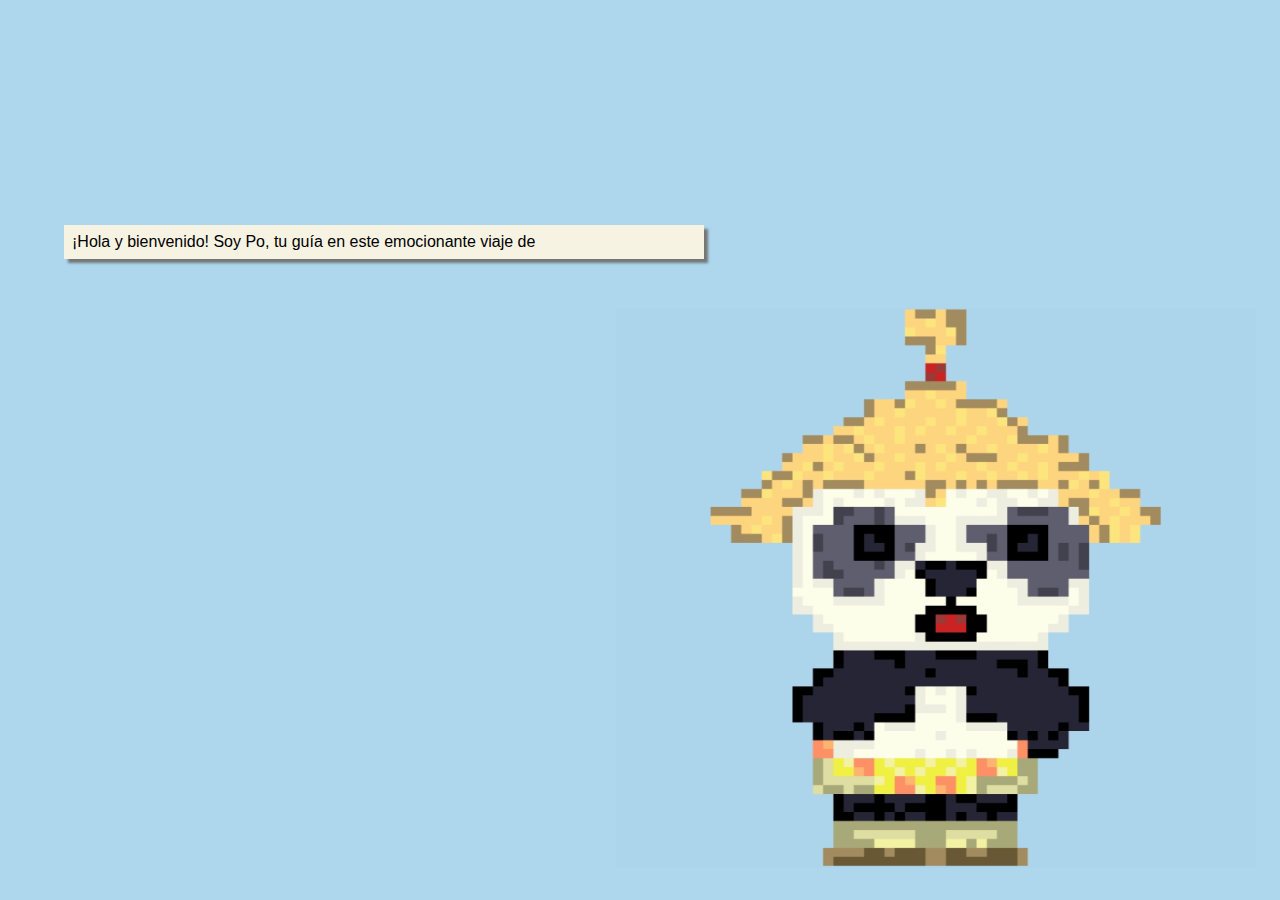
<file: index.html>
<!DOCTYPE html>
<html lang="es">
<head>
    <meta charset="UTF-8">
    <title>Crecimiento Personal</title>
    <link rel="stylesheet" href="style.css">
</head>
<body> 
   <!-- presentaciones -->
    <div class="presentation">
      <div class="po-png">
        <img src="img/WhatsAppVideo2024-09-17at4.42.03PM-ezgif.com-video-to-apng-converter.png" alt="panda">
      </div>
      <div class="po-img">
        <img src="img/Panda Proyectos .png" alt="ffsaa">
      </div>
      <div class="po-words">
       
      </div>

      <div class="boton-next">

     </div>  

    </div>
    

    <!-- <div class="acordeon">
        <div class="acordeon-item">
            <button class="acordeon-button">Sección 1</button>
            <div class="acordeon-content">
                <p>Contenido de la sección 1.</p>
            </div>
        </div>
    </div> -->
     
   <script src="script.js" defer></script>
</body>
</html>
</file>
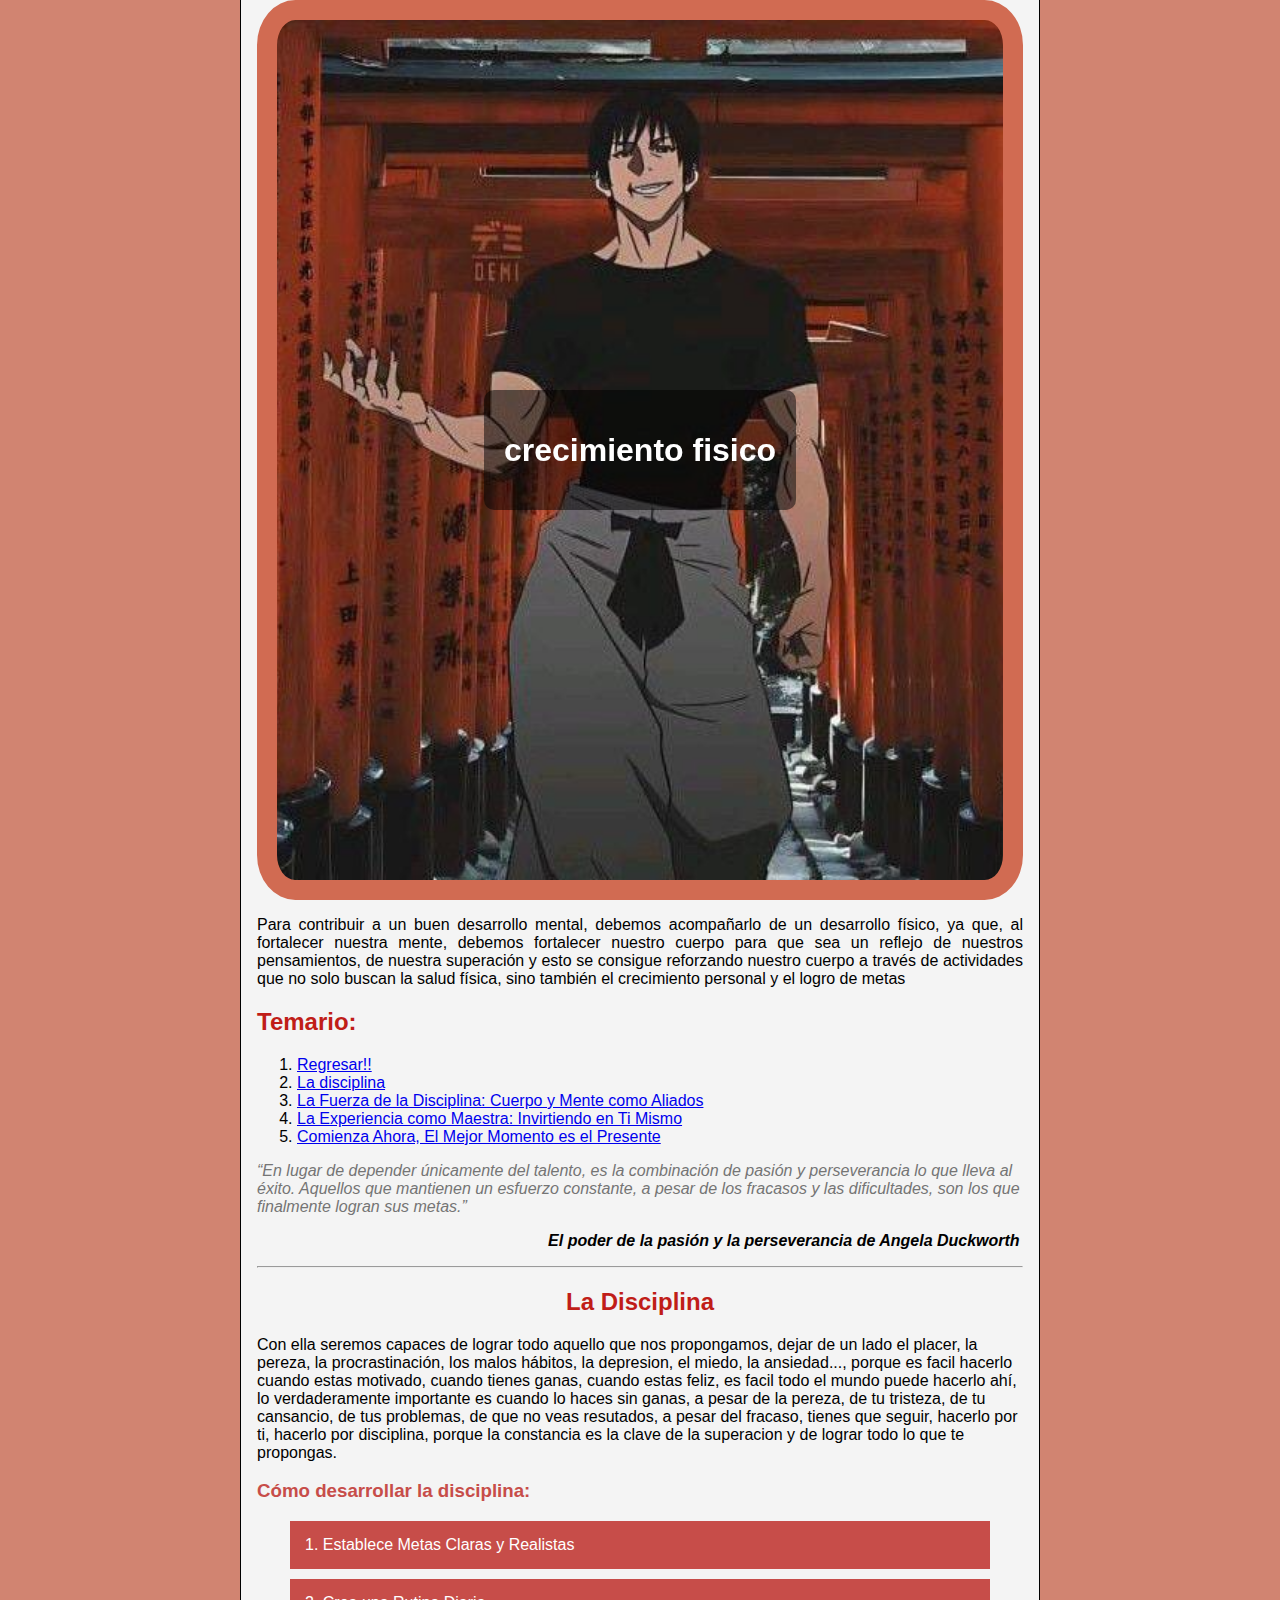
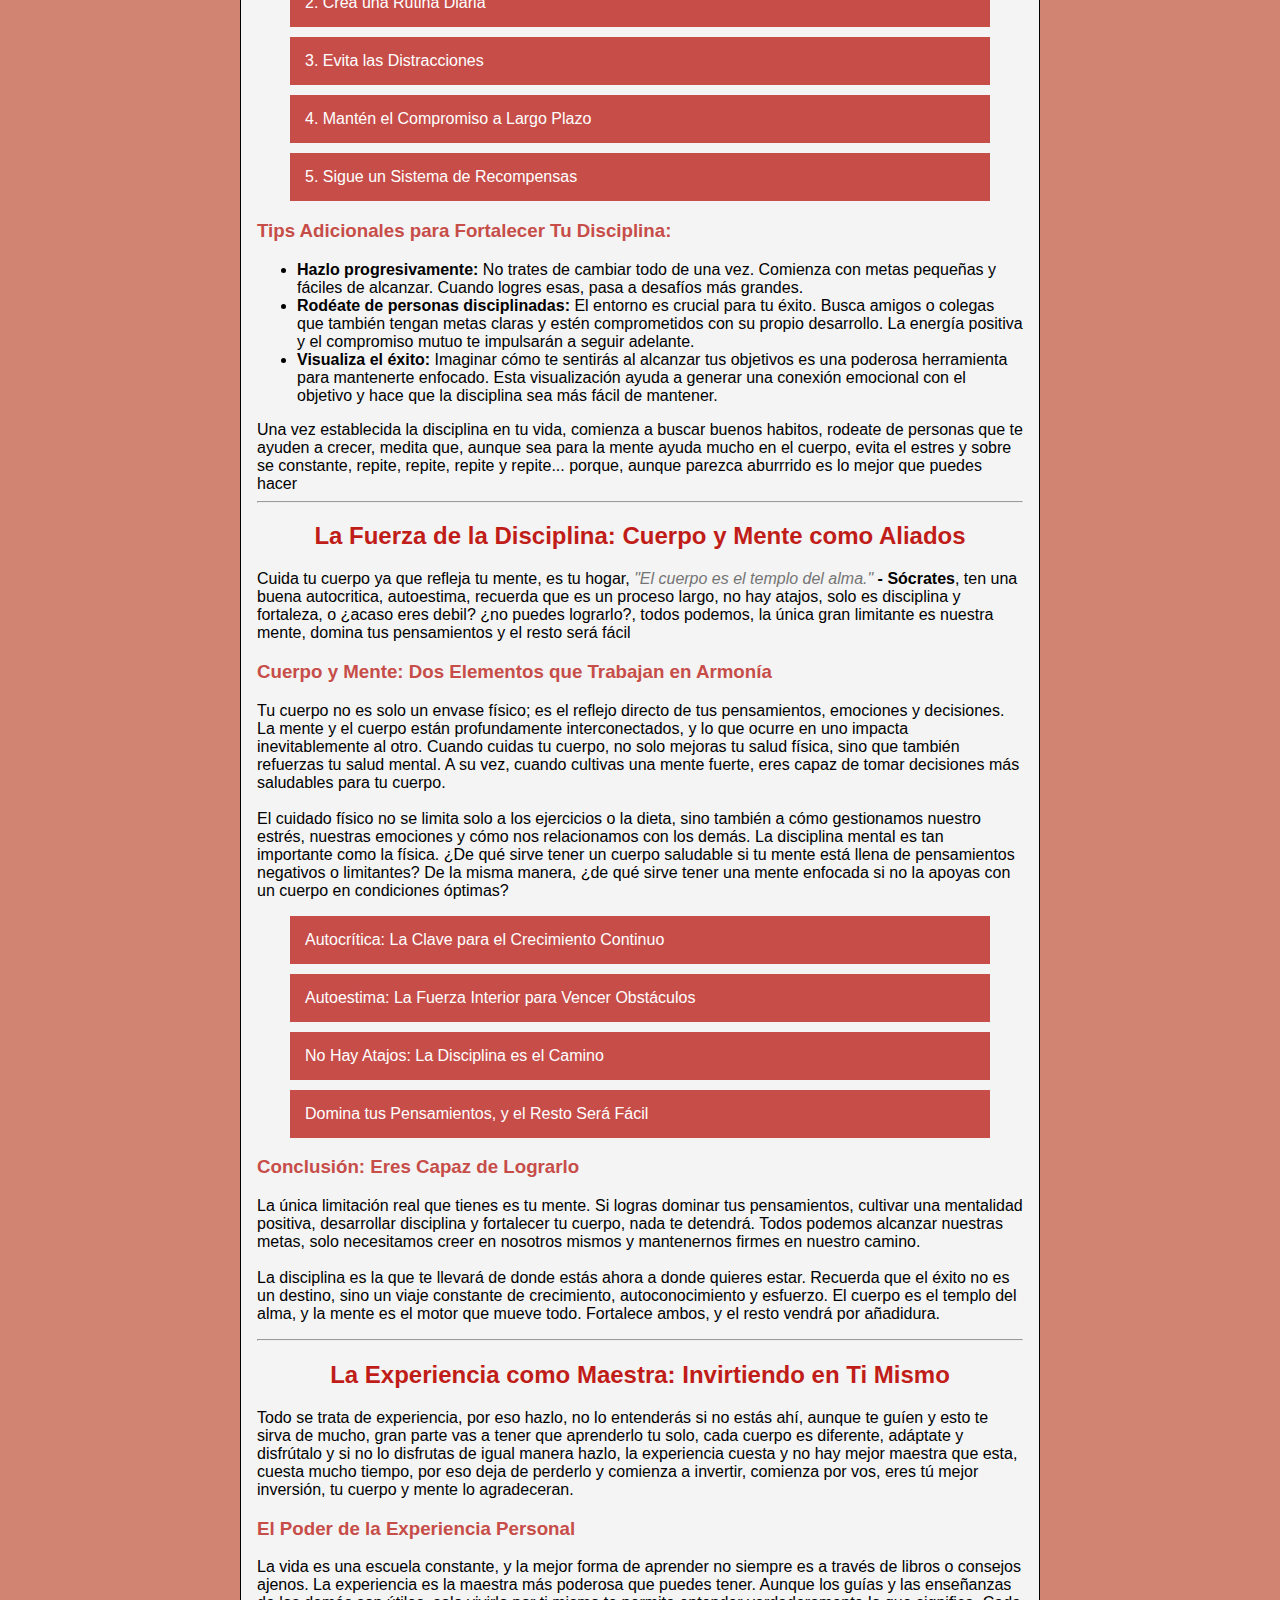
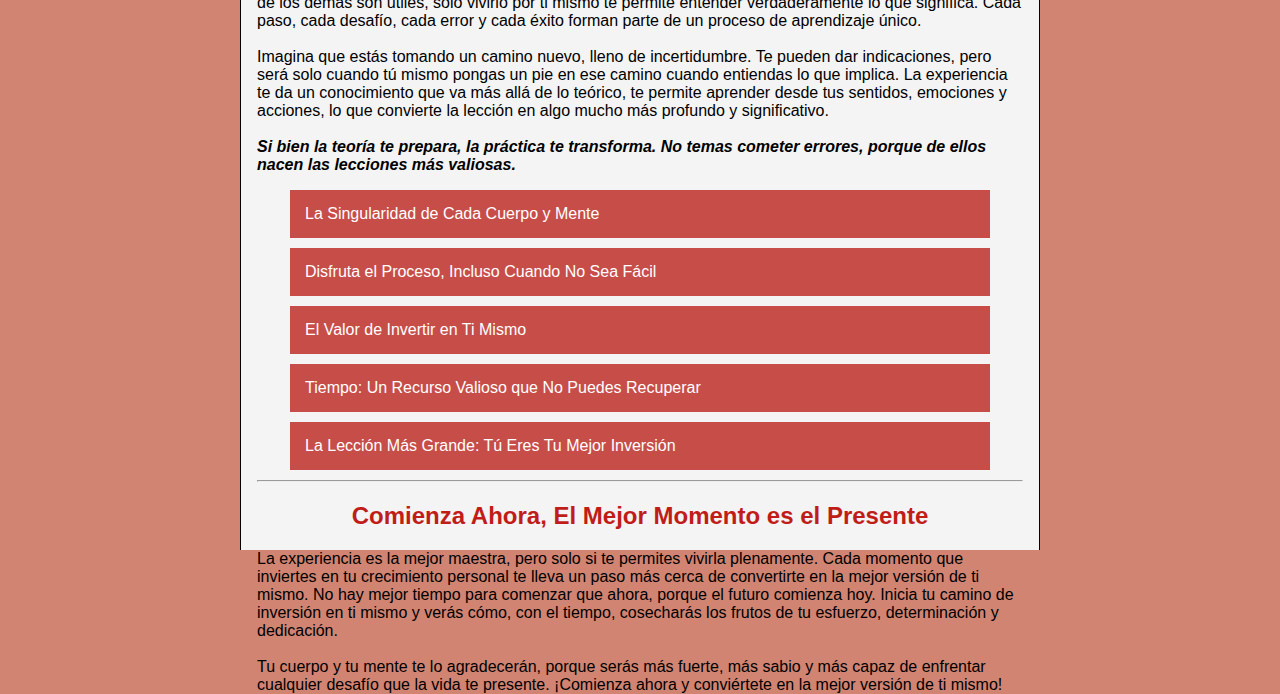
<file: html/fisic.html>
<!DOCTYPE html>
<html lang="es">
<head>
    <meta charset="UTF-8">
    <meta name="viewport" content="width=device-width, initial-scale=1.0">
    <link rel="stylesheet" href="../css/styleFisic.css">
    <title>Crecimiento Fisico</title>
</head>
<body>
    
    <div class="main-fisic">

        <div class="img-hero">
            <div class="hero-content">
                <h1>crecimiento fisico</h1>
            </div>    
        </div>

        <p style="text-align: justify;">
            Para contribuir a un buen desarrollo mental, debemos acompañarlo de un desarrollo físico, ya que, al fortalecer nuestra mente, debemos fortalecer nuestro cuerpo para que sea un reflejo de nuestros pensamientos, de nuestra superación y esto se consigue reforzando nuestro cuerpo a través de actividades que no solo buscan la salud física, sino también el crecimiento personal y el logro de metas</p> 
        
        <h2 style="color: #c01d18;">Temario:</h2>
        <section>
            <ol>
                <li><a href="home.html">Regresar!!</a></li>
                <li><a href="#tema-1">La disciplina</a></li>
                <li><a href="#tema-2">La Fuerza de la Disciplina: Cuerpo y Mente como Aliados</a></li>
                <li><a href="#tema-3">La Experiencia como Maestra: Invirtiendo en Ti Mismo</a></li>
                <li><a href="#tema-4">Comienza Ahora, El Mejor Momento es el Presente</a></li>

            </ol>
        </section>

        <p style="color: rgb(117, 117, 117);"><i>
            “En lugar de depender únicamente del talento, es la combinación de pasión y perseverancia lo que lleva al éxito. Aquellos que mantienen un esfuerzo constante, a pesar de los fracasos y las dificultades, son los que finalmente logran sus metas.”
        </i> <br>
            <p style="color: black; padding-left: 38%;"><i><b>
                El poder de la pasión y la perseverancia de Angela Duckworth
            </b></i></p>
        </p>
        <hr>
        
        
        <h2 id="tema-1" style="color: #c01d18;"><center>La Disciplina</center></h2>
        <p>
            Con ella seremos capaces de lograr todo aquello que nos propongamos, dejar de un lado el placer, la pereza, la procrastinación, los malos hábitos, la depresion, el miedo, la ansiedad..., porque es facil hacerlo cuando estas motivado, cuando tienes ganas, cuando estas feliz, es facil todo el mundo puede hacerlo ahí, lo verdaderamente importante es cuando lo haces sin ganas, a pesar de la pereza, de tu tristeza, de tu cansancio, de tus problemas, de que no veas resutados, a pesar del fracaso, tienes que seguir, hacerlo por ti, hacerlo por disciplina, porque la constancia es la clave de la superacion y de lograr todo lo que te propongas.
        </p>
        
        <h3 style="color: #c74d49;" >Cómo desarrollar la disciplina:</h3>
        <div class="acordeon">
            <div class="acordeon-item">
                <button class="acordeon-button">1. Establece Metas Claras y Realistas</button>
                <div class="acordeon-content">
                    <p>
                        Para desarrollar disciplina, el primer paso es tener un objetivo claro. Sin un propósito definido, es muy fácil perderse por el camino. Si no sabes adónde vas, será difícil avanzar. Pero no solo se trata de tener una meta, sino de definirla correctamente.

                        Define lo que quieres lograr (¡pero que sea alcanzable!). Usa el método SMART:

                        <ul>
                            <li>S (Específicas)</li>
                            <li>M (Medibles)</li>
                            <li>A (Alcanzables)</li>
                            <li>R (Relevantes)</li>
                            <li>T (Tiempo determinado)</li>
                        </ul>
                        
                        Por ejemplo, en lugar de decir "quiero estar más saludable", establece una meta como "voy a caminar 30 minutos al día durante los próximos 30 días". Esta meta no solo es clara, sino también alcanzable y medible.
                        <br><br>
                        Utiliza el método SMART (específico, medible, alcanzable, relevante y con tiempo determinado) para definir metas claras. Por ejemplo, en lugar de decir "quiero estar más saludable", establece una meta como "voy a caminar 30 minutos al día durante los próximos 30 días". Esta meta no solo es clara, sino también alcanzable y medible.
                        <br><br>
                        <b>Consejo práctico:</b>
                        <br><br>
                        Divide tus metas a largo plazo en objetivos más pequeños y alcanzables. Si tu meta es estudiar una carrera universitaria, una meta a corto plazo podría ser leer un capítulo de un libro cada semana. Esto te ayudará a sentirte progresando constantemente.

                        <hr style="border: 2px solid #333; margin-top: 20px; margin-bottom: 20px;">
                    </p>
                </div>
            </div>
        </div>

        <div class="acordeon">
            <div class="acordeon-item">
                <button class="acordeon-button">2. Crea una Rutina Diaria</button>
                <div class="acordeon-content">
                    <p>
                        La rutina diaria es la estructura que sostiene la disciplina. Una rutina establecida no solo hace que tus actividades sean más eficientes, sino que también te ayuda a mantener la consistencia. Los hábitos que crees hoy se convertirán en los pilares de tu éxito futuro.
                        <br><br>
                        Por ejemplo, si estás aprendiendo un nuevo idioma, puedes establecer una rutina que consista en estudiar 20 minutos por la mañana y 20 minutos por la noche. A medida que esta actividad se convierte en parte de tu rutina diaria, tu cerebro comienza a asociarla con un "comportamiento esperado", y se vuelve más fácil continuar.
                        <br><br>
                        Consejo adicional: Usa herramientas de planificación, como una agenda o una aplicación de productividad (como Google Calendar o Todoist), para organizar tus actividades. Ver tu progreso te dará un impulso extra para seguir adelante.

                    </p>
                    <hr style="border: 2px solid #333; margin-top: 20px; margin-bottom: 20px;">
                </div>
            </div>
        </div>

        <div class="acordeon">
            <div class="acordeon-item">
                <button class="acordeon-button">3. Evita las Distracciones</button>
                <div class="acordeon-content">
                    <p>
                        Las distracciones son uno de los mayores obstáculos para mantener la disciplina. Es fácil caer en la tentación de revisar redes sociales, responder a mensajes o hacer tareas no urgentes cuando deberías estar enfocado. ¡Y todos lo hemos hecho! Pero la diferencia entre las personas disciplinadas y las que no lo son es que estas últimas aprenden a gestionar sus distracciones.
                        <br><br>
                        <b>Aquí van algunos consejos:</b><br>
                            <ul>
                                <li>Usa el modo no molestar en tu teléfono mientras trabajas o estudias.</li>
                                <br>
                                <li>Bloquea las redes sociales en tu navegador durante los períodos de concentración. Aplicaciones como Freedom o Cold Turkey son perfectas para bloquear distracciones.</li>
                                <br>
                                <li>Organiza tu espacio de trabajo para que esté libre de elementos que te puedan distraer, como tu teléfono o televisión.</li>
                            </ul>
                            <br>
                        <b>Extra: </b>Si te resulta difícil enfocarte durante largos períodos, aplica la técnica Pomodoro. Trabaja durante 25 minutos y luego toma un descanso de 5 minutos. Después de cuatro sesiones, toma un descanso más largo.
                    </p>
                    <hr style="border: 2px solid #333; margin-top: 20px; margin-bottom: 20px;">
                </div>
            </div>
        </div>

        <div class="acordeon">
            <div class="acordeon-item">
                <button class="acordeon-button">4. Mantén el Compromiso a Largo Plazo</button>
                <div class="acordeon-content">
                    <p>
                        La disciplina no es algo que se obtiene de la noche a la mañana. Es un proceso continuo que requiere paciencia y perseverancia. Los primeros días o semanas pueden parecer fáciles, pero a medida que pasa el tiempo, la motivación inicial tiende a disminuir. Es en estos momentos cuando la disciplina se pone a prueba.
                        <br><br>
                        Es importante mantener el compromiso a largo plazo. Si tu objetivo es perder peso, por ejemplo, debes ser consciente de que los resultados no serán inmediatos. Mantén la constancia en tus hábitos, incluso cuando los resultados no sean evidentes al principio.
                        <br><br>
                        <b>Consejo adicional: </b><br><br>
                        Lleva un registro de tu progreso. Ya sea en una hoja de cálculo, en una aplicación o en un diario personal, ver cómo avanzas te dará la motivación para continuar.
                    </p>
                    <hr style="border: 2px solid #333; margin-top: 20px; margin-bottom: 20px;">
                </div>
            </div>
        </div>

        <div class="acordeon">
            <div class="acordeon-item">
                <button class="acordeon-button">5. Sigue un Sistema de Recompensas</button>
                <div class="acordeon-content">
                    <p>
                        La recompensa es una excelente manera de mantener la motivación alta. Después de alcanzar un hito o completar una tarea importante, date una recompensa que te motive a seguir trabajando. Esto puede ser tan simple como tomarte un descanso o darte un gusto.
                        <br><br>
                        Por ejemplo, si logras terminar una tarea importante, puedes recompensarte viendo tu serie favorita durante 30 minutos o disfrutando de una actividad que te guste. Las recompensas ayudan a mantener tu cerebro en "modo positivo", ya que asocia el esfuerzo con un beneficio.
                        <br><br>
                        <b>Consejo: </b><br><br>
                        Las recompensas deben ser proporcionales al esfuerzo. No te recompenses con algo que pueda desviarte de tu objetivo final, como un día entero de descanso si solo completaste una pequeña tarea.

                    </p>
                    <hr style="border: 2px solid #333; margin-top: 20px; margin-bottom: 20px;">
                </div>
            </div>
        </div>
        
        <h3 style="color: #c74d49;" >Tips Adicionales para Fortalecer Tu Disciplina:</h3>
        <ul>
            <li><b>Hazlo progresivamente:</b> No trates de cambiar todo de una vez. Comienza con metas pequeñas y fáciles de alcanzar. Cuando logres esas, pasa a desafíos más grandes.</li>
            <li><b>Rodéate de personas disciplinadas:</b> El entorno es crucial para tu éxito. Busca amigos o colegas que también tengan metas claras y estén comprometidos con su propio desarrollo. La energía positiva y el compromiso mutuo te impulsarán a seguir adelante.</li>
            <li><b>Visualiza el éxito:</b> Imaginar cómo te sentirás al alcanzar tus objetivos es una poderosa herramienta para mantenerte enfocado. Esta visualización ayuda a generar una conexión emocional con el objetivo y hace que la disciplina sea más fácil de mantener.</li>
        </ul>
        Una vez establecida la disciplina en tu vida, comienza a buscar buenos habitos, rodeate de personas que te ayuden a crecer, medita que, aunque sea para la mente ayuda mucho en el cuerpo, evita el estres y sobre se constante, repite, repite, repite y repite... porque, aunque parezca aburrrido es lo mejor que puedes hacer
        <hr>

        <h2 id="tema-2" style="color: #c01d18;"><center>La Fuerza de la Disciplina: Cuerpo y Mente como Aliados</center></h2>
        <p>
            Cuida tu cuerpo ya que refleja tu mente, es tu hogar, <i style="color: rgb(117, 117, 117);">"El cuerpo es el templo del alma."</i><b> - Sócrates</b>, ten una buena autocritica, autoestima, recuerda que es un proceso largo, no hay atajos, solo es disciplina y fortaleza, o ¿acaso eres debil? ¿no puedes lograrlo?, todos podemos, la única gran limitante es nuestra mente, domina tus pensamientos y el resto será fácil 
        </p>

        <h3 style="color: #c74d49;" >Cuerpo y Mente: Dos Elementos que Trabajan en Armonía</h3>
        
        <p>
            Tu cuerpo no es solo un envase físico; es el reflejo directo de tus pensamientos, emociones y decisiones. La mente y el cuerpo están profundamente interconectados, y lo que ocurre en uno impacta inevitablemente al otro. Cuando cuidas tu cuerpo, no solo mejoras tu salud física, sino que también refuerzas tu salud mental. A su vez, cuando cultivas una mente fuerte, eres capaz de tomar decisiones más saludables para tu cuerpo.
            <br><br>
            El cuidado físico no se limita solo a los ejercicios o la dieta, sino también a cómo gestionamos nuestro estrés, nuestras emociones y cómo nos relacionamos con los demás. La disciplina mental es tan importante como la física. ¿De qué sirve tener un cuerpo saludable si tu mente está llena de pensamientos negativos o limitantes? De la misma manera, ¿de qué sirve tener una mente enfocada si no la apoyas con un cuerpo en condiciones óptimas?     
        </p>

        <div class="acordeon">
            <div class="acordeon-item">
                <button class="acordeon-button">Autocrítica: La Clave para el Crecimiento Continuo</button>
                <div class="acordeon-content">
                    <p>
                        La autocrítica constructiva es fundamental para tu progreso personal. A menudo, nos enfrentamos a nuestras debilidades y fracasos con miedo o frustración, pero esa es la oportunidad perfecta para crecer. No se trata de ser duro contigo mismo, sino de reconocer las áreas en las que puedes mejorar y tomar medidas para cambiar. La disciplina comienza con la capacidad de reflexionar sobre nuestras acciones y aprender de ellas.
                        <br><br>
                        El proceso de autorreflexión puede ser incómodo al principio, pero es esencial para avanzar. La autocrítica positiva te empuja a mejorar, mientras que la autocrítica destructiva solo te debilita. Haz de la autocrítica una herramienta de crecimiento, no una fuente de culpa. La clave está en ver las imperfecciones como oportunidades para construir una versión más fuerte y resistente de ti mismo.
                    </p>
                    <hr style="border: 2px solid #333; margin-top: 20px; margin-bottom: 20px;">
                </div>
            </div>
        </div>

        <div class="acordeon">
            <div class="acordeon-item">
                <button class="acordeon-button">Autoestima: La Fuerza Interior para Vencer Obstáculos</button>
                <div class="acordeon-content">
                    <p>
                        La autoestima es el pilar sobre el que construimos todo lo demás. Sin una autoestima sólida, nuestras decisiones pueden estar influenciadas por la duda, el miedo y la inseguridad. Cultivar una autoestima positiva no significa ser arrogante, sino tener un sentido profundo de tu propio valor y saber que eres capaz de lograr lo que te propones.
                        <br><br>
                        Es importante que te respetes a ti mismo, establezcas límites saludables y te rodees de personas que te apoyen. Cuando tienes una alta autoestima, tu mente se convierte en un aliado en lugar de un enemigo. En lugar de pensar "no soy capaz", comienzas a decir "puedo hacerlo, estoy en el camino hacia mi mejor versión".
                        <br><br>
                        <b>Recuerda:</b> La autoestima no se construye de un día para otro, sino a través de pequeños logros y una mentalidad de aceptación y crecimiento. Cada paso que tomas hacia tus metas, por pequeño que sea, es un paso hacia la mejora de tu autoestima.
                    </p>
                    <hr style="border: 2px solid #333; margin-top: 20px; margin-bottom: 20px;">
                </div>
            </div>
        </div>

        <div class="acordeon">
            <div class="acordeon-item">
                <button class="acordeon-button">No Hay Atajos: La Disciplina es el Camino</button>
                <div class="acordeon-content">
                     <p>
                        La vida está llena de tentaciones y atajos que prometen resultados rápidos y fáciles. Pero la realidad es que el verdadero cambio solo se logra a través de la disciplina constante y la perseverancia. No existe una fórmula mágica o un camino rápido hacia el éxito. Solo con dedicación y trabajo duro lograrás alcanzar tus objetivos.
                        <br><br>
                        La disciplina es lo que te permitirá mantenerte en el camino, incluso cuando las cosas se ponen difíciles. Es lo que te empujará a levantarte después de un fracaso y seguir adelante. ¿Acaso eres débil? La respuesta es clara: no. La fortaleza no se mide por la ausencia de dificultades, sino por la capacidad de seguir luchando a pesar de ellas. Todos enfrentamos retos, pero la diferencia radica en cómo respondemos a ellos. La disciplina es la respuesta.
                     </p>
                    <hr style="border: 2px solid #333; margin-top: 20px; margin-bottom: 20px;">
                </div>
            </div>
        </div>

        <div class="acordeon">
            <div class="acordeon-item">
                <button class="acordeon-button">Domina tus Pensamientos, y el Resto Será Fácil</button>
                <div class="acordeon-content">
                    <p>
                        Nuestra mente es nuestra mayor fortaleza y, al mismo tiempo, nuestra mayor limitación. La mayoría de las veces, somos nosotros mismos quienes nos ponemos obstáculos a través de pensamientos negativos y limitantes. Dominar tus pensamientos es la clave para transformar tu vida. Si eres capaz de controlar tu mente, las demás dificultades se vuelven manejables.
                        <br><br>
                        Los pensamientos negativos suelen surgir cuando nos enfrentamos a desafíos, pero si aprendes a transformarlos en pensamientos positivos y enfocados en soluciones, todo se vuelve más fácil. En lugar de pensar "No puedo", cambia el chip y di "Voy a intentarlo, daré lo mejor de mí". Con la práctica, esta mentalidad positiva se convierte en un hábito que te permite actuar con determinación.
                        <br><br>
                        <b>Consejo práctico:</b> Cuando enfrentes dudas o pensamientos limitantes, haz una pausa y pregúntate: "¿Este pensamiento me ayuda a avanzar o me frena?" Si la respuesta es lo segundo, cámbialo inmediatamente por uno que te impulse a seguir adelante.
                    </p>
                    <hr style="border: 2px solid #333; margin-top: 20px; margin-bottom: 20px;">
                </div>
            </div>
        </div>

        <h3 style="color: #c74d49;" >Conclusión: Eres Capaz de Lograrlo</h3>
        <p>
            La única limitación real que tienes es tu mente. Si logras dominar tus pensamientos, cultivar una mentalidad positiva, desarrollar disciplina y fortalecer tu cuerpo, nada te detendrá. Todos podemos alcanzar nuestras metas, solo necesitamos creer en nosotros mismos y mantenernos firmes en nuestro camino.
            <br><br>
            La disciplina es la que te llevará de donde estás ahora a donde quieres estar. Recuerda que el éxito no es un destino, sino un viaje constante de crecimiento, autoconocimiento y esfuerzo. El cuerpo es el templo del alma, y la mente es el motor que mueve todo. Fortalece ambos, y el resto vendrá por añadidura.
        </p>
        <hr>

        <h2 id="tema-3" style="color: #c01d18;"><center>La Experiencia como Maestra: Invirtiendo en Ti Mismo</center></h2>
        <p>
            Todo se trata de experiencia, por eso hazlo, no lo entenderás si no estás ahí, aunque te guíen y esto te sirva de mucho, gran parte vas a tener que aprenderlo tu solo, cada cuerpo es diferente, adáptate y disfrútalo y si no lo disfrutas de igual manera hazlo, la experiencia cuesta y no hay mejor maestra que esta, cuesta mucho tiempo, por eso deja de perderlo y comienza a invertir, comienza por vos, eres tú mejor inversión, tu cuerpo y mente lo agradeceran.
        </p>
        <h3 style="color: #c74d49;" >El Poder de la Experiencia Personal</h3>
        <p>
            La vida es una escuela constante, y la mejor forma de aprender no siempre es a través de libros o consejos ajenos. La experiencia es la maestra más poderosa que puedes tener. Aunque los guías y las enseñanzas de los demás son útiles, solo vivirlo por ti mismo te permite entender verdaderamente lo que significa. Cada paso, cada desafío, cada error y cada éxito forman parte de un proceso de aprendizaje único.
            <br><br>
            Imagina que estás tomando un camino nuevo, lleno de incertidumbre. Te pueden dar indicaciones, pero será solo cuando tú mismo pongas un pie en ese camino cuando entiendas lo que implica. La experiencia te da un conocimiento que va más allá de lo teórico, te permite aprender desde tus sentidos, emociones y acciones, lo que convierte la lección en algo mucho más profundo y significativo.
            <br><br>
            <b><i>Si bien la teoría te prepara, la práctica te transforma. No temas cometer errores, porque de ellos nacen las lecciones más valiosas.</i></b>
        </p>

        <div class="acordeon">
            <div class="acordeon-item">
                <button class="acordeon-button">La Singularidad de Cada Cuerpo y Mente</button>
                <div class="acordeon-content">
                    <p>
                        Es importante recordar que cada persona es diferente. Lo que funciona para uno puede no ser lo más adecuado para otro. Tu cuerpo y tu mente tienen su propio ritmo, su propia capacidad y sus propios límites. Es por eso que, aunque recibas el mejor consejo, la verdadera comprensión solo llegará cuando adaptes las enseñanzas a tu realidad. Cada paso que tomes debe estar alineado con tu bienestar físico y emocional, y eso solo lo sabrás probando, ajustando y, sobre todo, sintiendo.
                        <br><br>
                        Al final, la adaptabilidad es una de las habilidades más importantes que puedes desarrollar. Si bien el mundo ofrece miles de fórmulas para el éxito, la manera de alcanzarlo varía para cada persona. Aprende a escuchar tu cuerpo y mente. Si algo no funciona, ajusta. Si una estrategia te deja agotado o frustrado, haz los cambios necesarios. No hay una sola manera de ser exitoso; hay tantas como individuos hay en el mundo. Y la única forma de descubrir cuál es la tuya es probando y aprendiendo de la experiencia.
                    </p>
                    <hr style="border: 2px solid #333; margin-top: 20px; margin-bottom: 20px;">
                </div>
            </div>
        </div>

        <div class="acordeon">
            <div class="acordeon-item">
                <button class="acordeon-button">Disfruta el Proceso, Incluso Cuando No Sea Fácil</button>
                <div class="acordeon-content">
                    <p>
                        La experiencia, aunque difícil, siempre es transformadora. No todo en la vida será fácil, y eso es parte de lo que hace que la experiencia sea valiosa. Si bien es importante disfrutar del proceso, no siempre será posible hacerlo en cada momento. Habrá días difíciles, momentos de duda y desafíos que parecen insuperables. Pero incluso cuando no disfrutas de algo, hazlo de todas maneras. La verdadera disciplina no está solo en los momentos en que todo fluye, sino en aquellos momentos difíciles cuando decides seguir adelante, a pesar de todo.
                        <br><br>
                        <b>Recuerda:</b> El proceso puede ser largo y arduo, pero la recompensa de la experiencia vivida, las lecciones aprendidas y el crecimiento personal es lo que vale la pena. La resiliencia y la perseverancia en medio de las dificultades forjan a las personas más fuertes.
                    </p>
                    <hr style="border: 2px solid #333; margin-top: 20px; margin-bottom: 20px;">
                </div>
            </div>
        </div>

        <div class="acordeon">
            <div class="acordeon-item">
                <button class="acordeon-button">El Valor de Invertir en Ti Mismo</button>
                <div class="acordeon-content">
                    <p>
                        Invertir en uno mismo es, sin lugar a dudas, la mejor decisión que puedes tomar en la vida. A menudo, nos centramos en invertir tiempo, dinero y energía en otras personas o en bienes materiales, pero el mayor activo que tenemos es nosotros mismos. Tu cuerpo y tu mente son el único vehículo que tienes para moverte a través de la vida, y cuidarlos y desarrollarlos es la inversión más valiosa.
                        <br><br>
                        Invertir en ti mismo no se trata solo de mejorar tu apariencia o tus habilidades. Va más allá. Es un compromiso con tu bienestar emocional, con tu crecimiento mental y con tu salud física. Cada minuto que dedicas a mejorar tu cuerpo, mente y espíritu es un minuto que estás invirtiendo en un futuro mejor.
                        <br><br>
                        La inversión en ti mismo también incluye el tiempo que dedicas a la reflexión personal, al aprendizaje constante y a la mejora continua. Esto implica leer, practicar, reflexionar sobre tus experiencias y adquirir nuevas habilidades que te permitan crecer y avanzar en la vida. La educación no termina con un título académico, es un proceso continuo que requiere tu atención y dedicación.
                    </p>
                    <hr style="border: 2px solid #333; margin-top: 20px; margin-bottom: 20px;">
                </div>
            </div>
        </div>

        <div class="acordeon">
            <div class="acordeon-item">
                <button class="acordeon-button">Tiempo: Un Recurso Valioso que No Puedes Recuperar</button>
                <div class="acordeon-content">
                    <p>
                        El tiempo es el recurso más valioso que tenemos, y el tiempo que pierdes no puede ser recuperado. Si alguna vez te has sentido tentado a procrastinar o a posponer algo importante, recuerda que el tiempo sigue avanzando, ya sea que estés haciendo algo o no. Cada minuto invertido en ti mismo te acerca más a ser la mejor versión de ti mismo. Comienza hoy, no mañana, porque cada día cuenta en el camino hacia tu crecimiento personal.
                        <br><br>
                        El proceso de aprendizaje y de desarrollo puede parecer largo y a veces agotador, pero es una inversión que, con el tiempo, dará grandes frutos. Al final, verás que todo el esfuerzo valió la pena, y que cada desafío y cada sacrificio se tradujo en una vida más rica, más plena y más significativa.
                    </p>
                    <hr style="border: 2px solid #333; margin-top: 20px; margin-bottom: 20px;">
                </div>
            </div>
        </div>

        <div class="acordeon">
            <div class="acordeon-item">
                <button class="acordeon-button">La Lección Más Grande: Tú Eres Tu Mejor Inversión</button>
                <div class="acordeon-content">
                    <p>
                        El mayor valor que puedes obtener en esta vida no proviene de bienes materiales ni de logros externos. El verdadero valor está dentro de ti. Eres el arquitecto de tu destino, y la única manera de lograr lo que deseas es empezar por ti mismo. La disciplina, la dedicación y el esfuerzo que pongas en ti mismo se reflejarán en todo lo que hagas.
                        <br><br>
                        Haz de ti mismo tu prioridad. Invertir en tu cuerpo y mente es lo que te permitirá alcanzar tus metas, superar obstáculos y vivir una vida más plena. No hay mayor satisfacción que saber que has dado lo mejor de ti en cada paso del camino. Y lo mejor es que, cuanto más inviertes en ti mismo, más feliz y realizado te sentirás. La recompensa no solo es el éxito exterior, sino la paz y la satisfacción interior de saber que trabajaste para lograrlo
                    </p>
                    <hr style="border: 2px solid #333; margin-top: 20px; margin-bottom: 20px;">
                </div>
            </div>
        </div>
        <hr>
        <h2 id="tema-4" style="color: #c01d18;"><center>Comienza Ahora, El Mejor Momento es el Presente</center></h2>
        <p>
            La experiencia es la mejor maestra, pero solo si te permites vivirla plenamente. Cada momento que inviertes en tu crecimiento personal te lleva un paso más cerca de convertirte en la mejor versión de ti mismo. No hay mejor tiempo para comenzar que ahora, porque el futuro comienza hoy. Inicia tu camino de inversión en ti mismo y verás cómo, con el tiempo, cosecharás los frutos de tu esfuerzo, determinación y dedicación.
            <br><br>
            Tu cuerpo y tu mente te lo agradecerán, porque serás más fuerte, más sabio y más capaz de enfrentar cualquier desafío que la vida te presente. ¡Comienza ahora y conviértete en la mejor versión de ti mismo!
        </p>


    </div>

    <script src="../js/acordeon.js" defer></script>
</body>
</html>
</file>
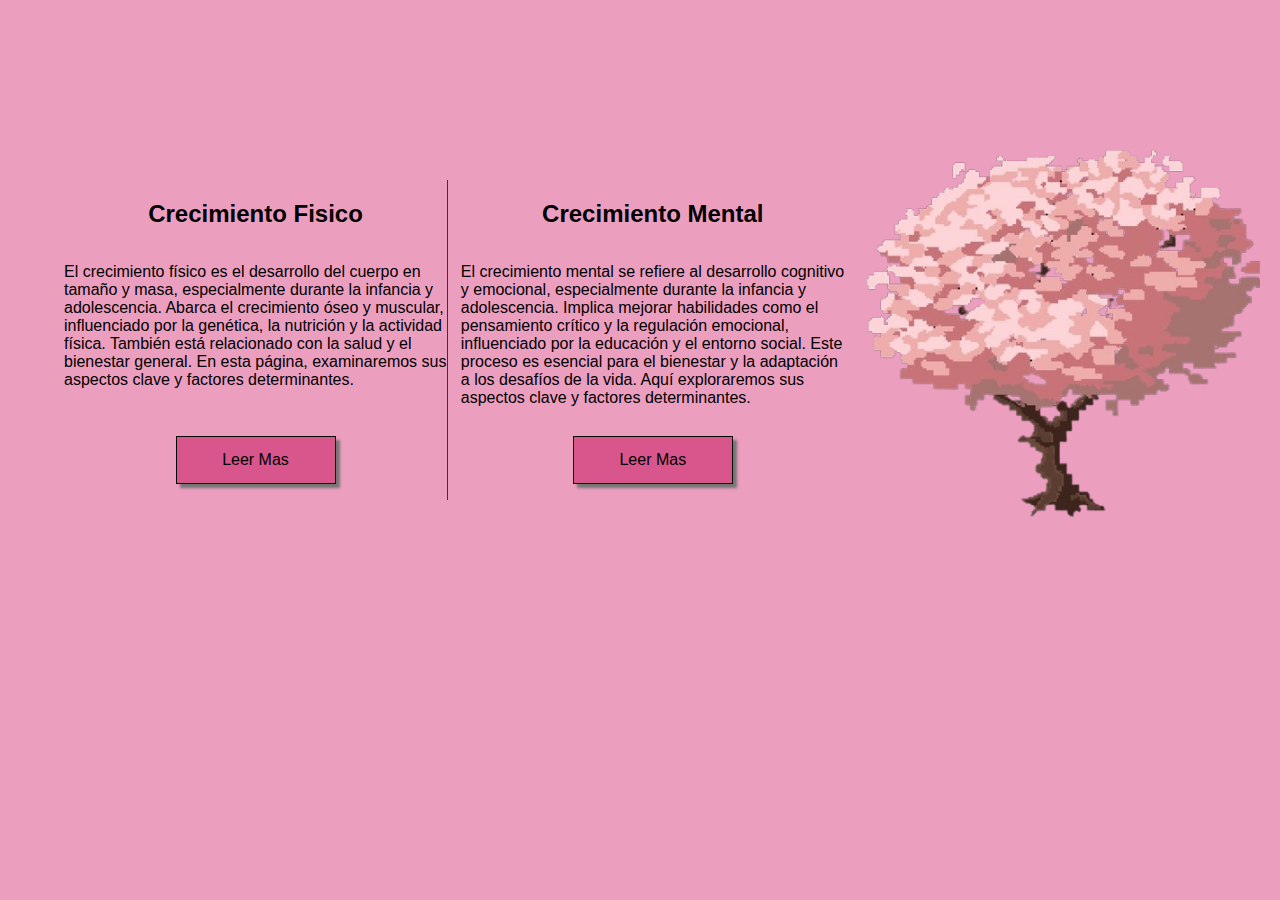
<file: html/home.html>
<!DOCTYPE html>
<html lang="es">
<head>
    <meta charset="UTF-8">
    <meta name="viewport" content="width=device-width, initial-scale=1.0">
    <link rel="stylesheet" href="../style.css">
    <title>home</title>
</head>
<body>
    <div class="home">
    
        <div class="cont-fisic">
          <h2>Crecimiento Fisico</h2>
          <p class="p-fisic">
            El crecimiento físico es el desarrollo del cuerpo en tamaño y masa, especialmente durante la infancia y adolescencia. Abarca el crecimiento óseo y muscular, influenciado por la genética, la nutrición y la actividad física. También está relacionado con la salud y el bienestar general. En esta página, examinaremos sus aspectos clave y factores determinantes.      
          </p>
          <button class="btn-fisic">Leer Mas</button>
        </div>
    
    
        <div class="cont-mind">
          <h2>Crecimiento Mental</h2>
          <p class="p-mind">
            El crecimiento mental se refiere al desarrollo cognitivo y emocional, especialmente durante la infancia y adolescencia. Implica mejorar habilidades como el pensamiento crítico y la regulación emocional, influenciado por la educación y el entorno social. Este proceso es esencial para el bienestar y la adaptación a los desafíos de la vida. Aquí exploraremos sus aspectos clave y factores determinantes.
          </p>
          <button class="btn-mind">Leer Mas</button>
        </div>
     
        <div class="content-arbol">
          <div class="arbol">

          </div>
        </div>

      </div>

      

      <script src="xd.js" defer></script>
</body>
</html>
</file>
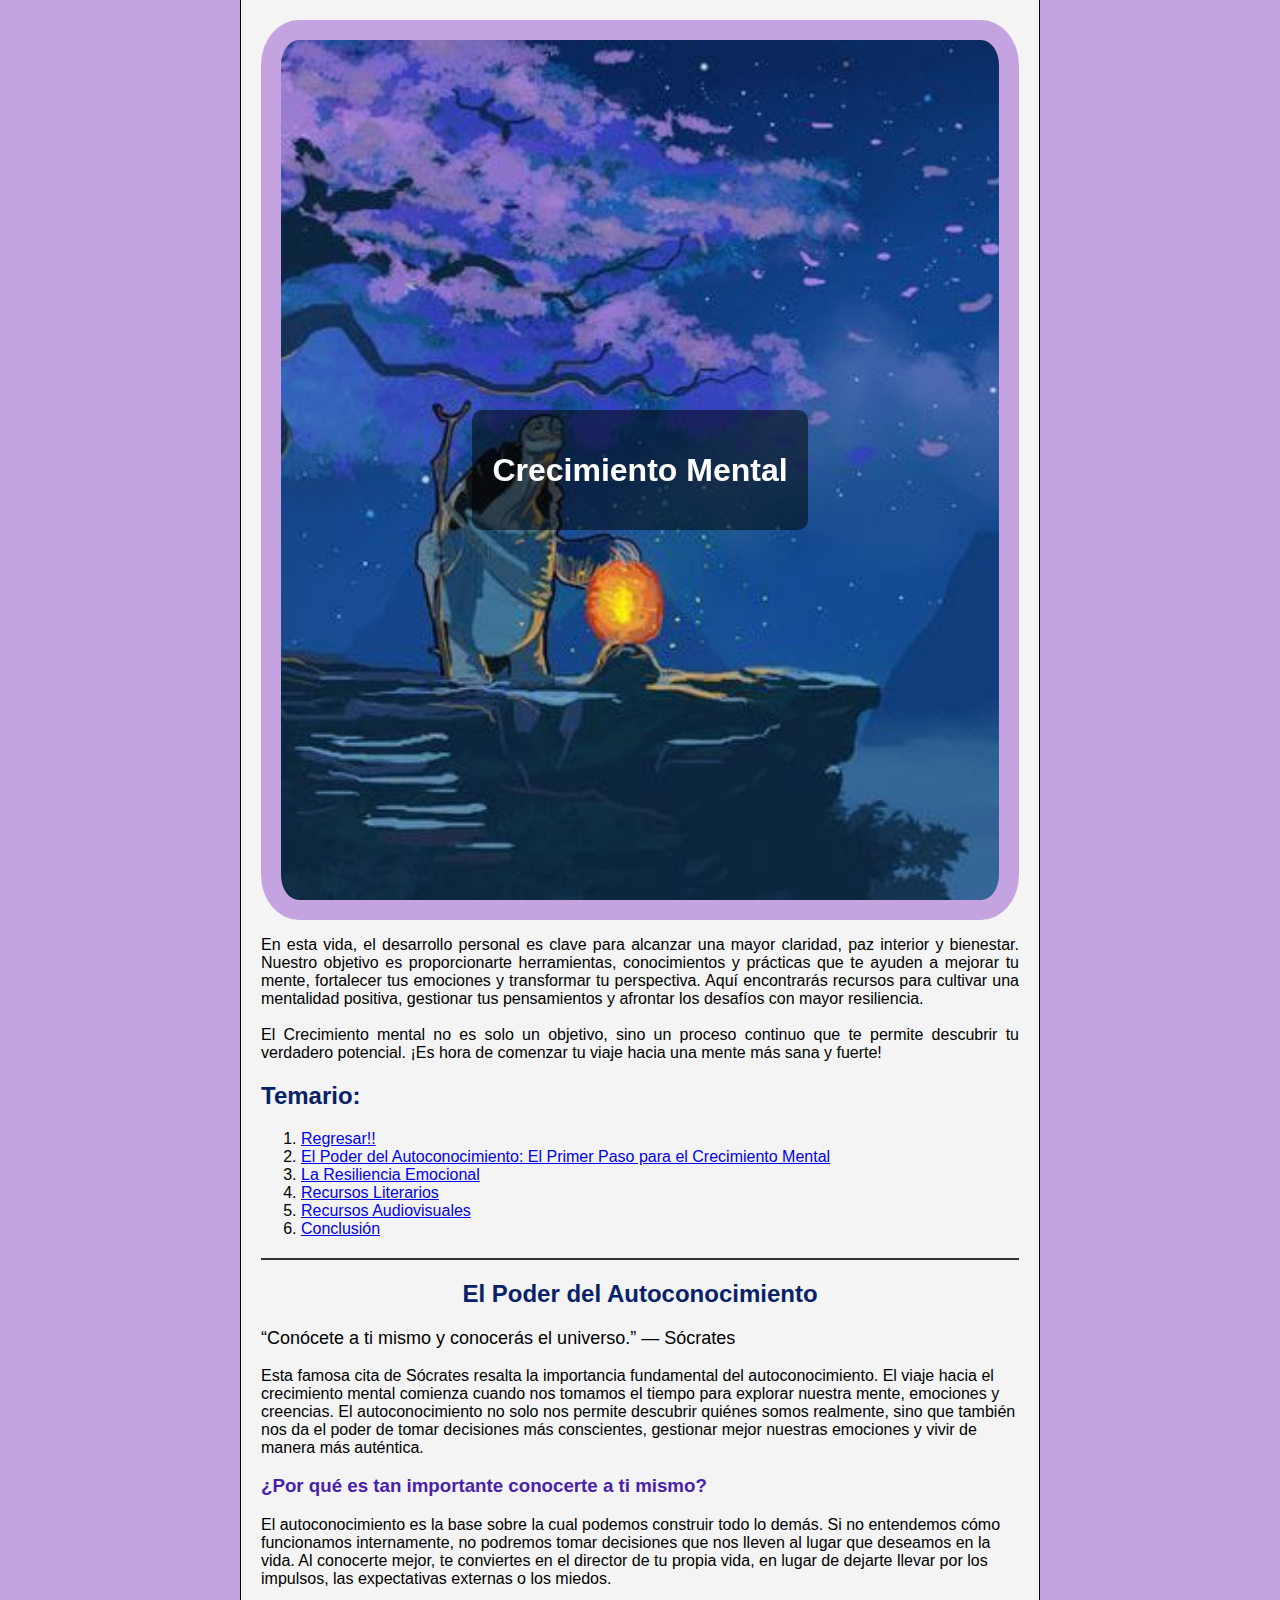
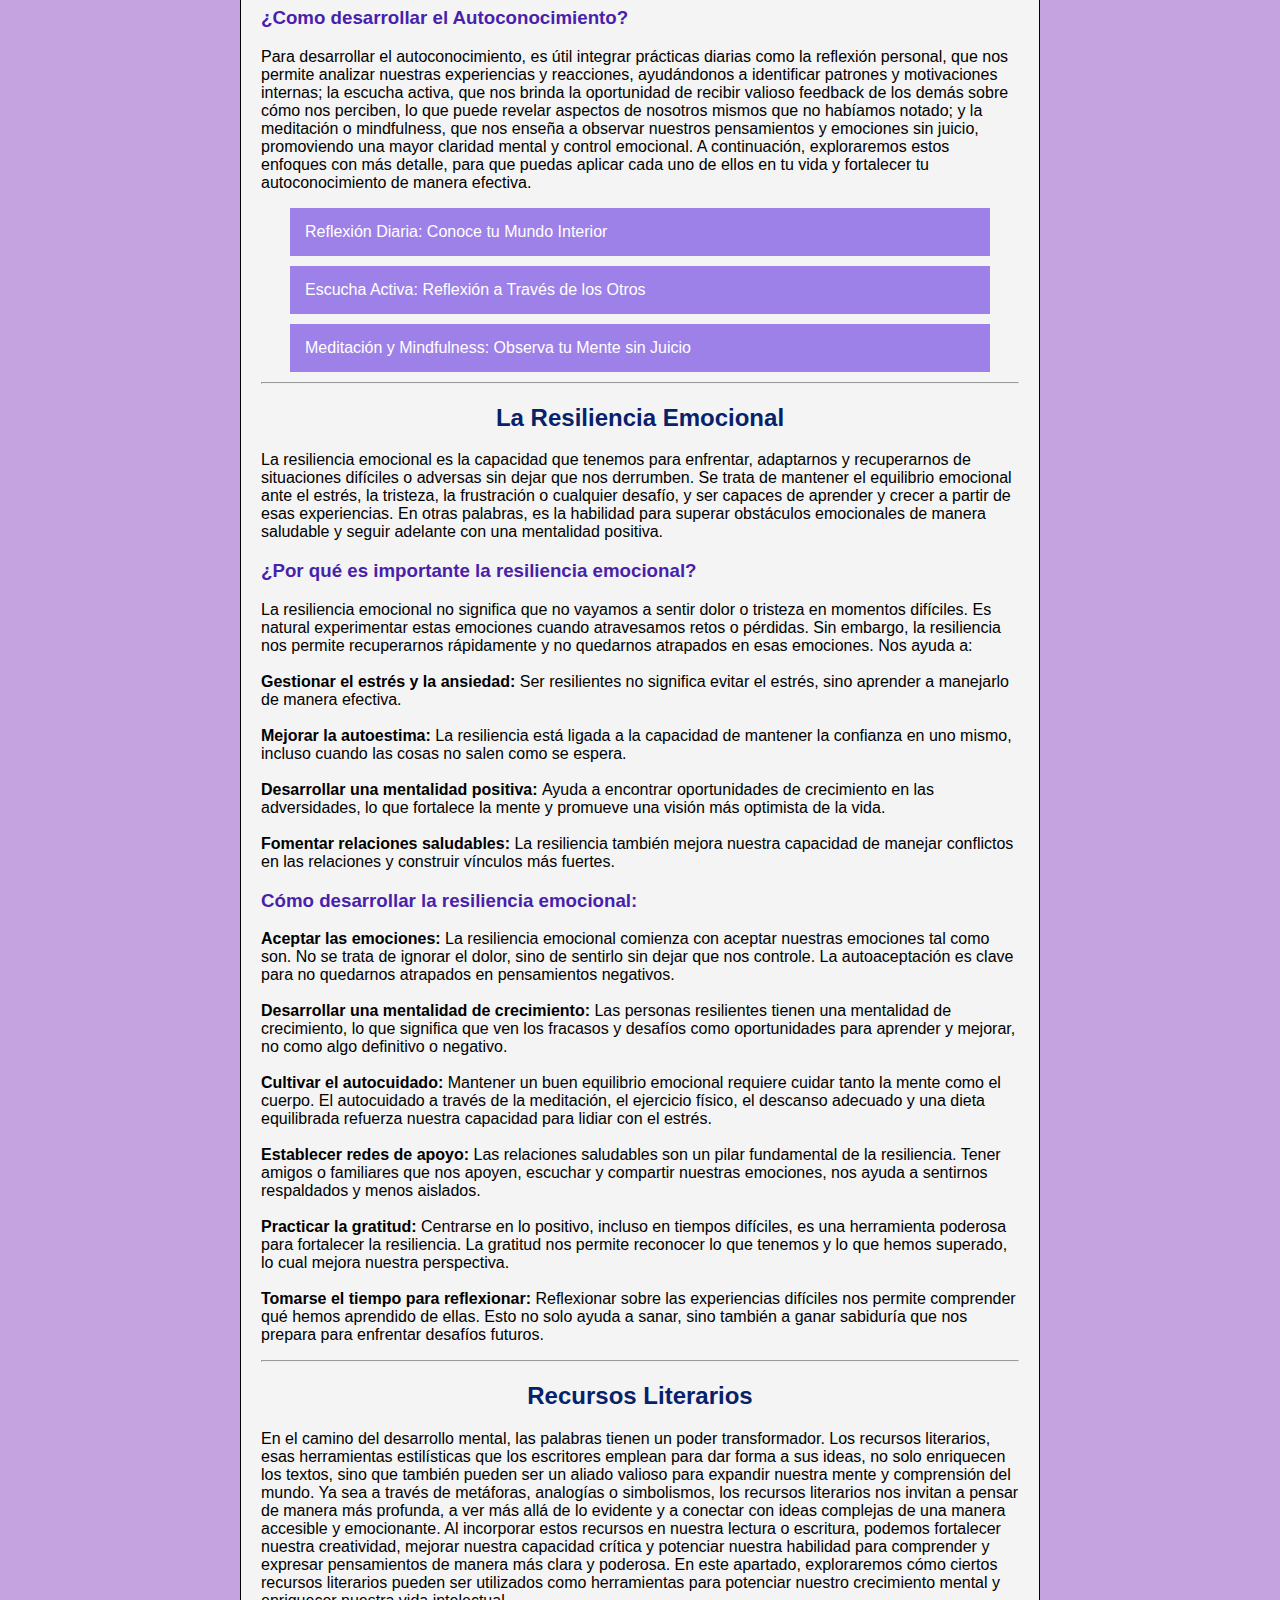
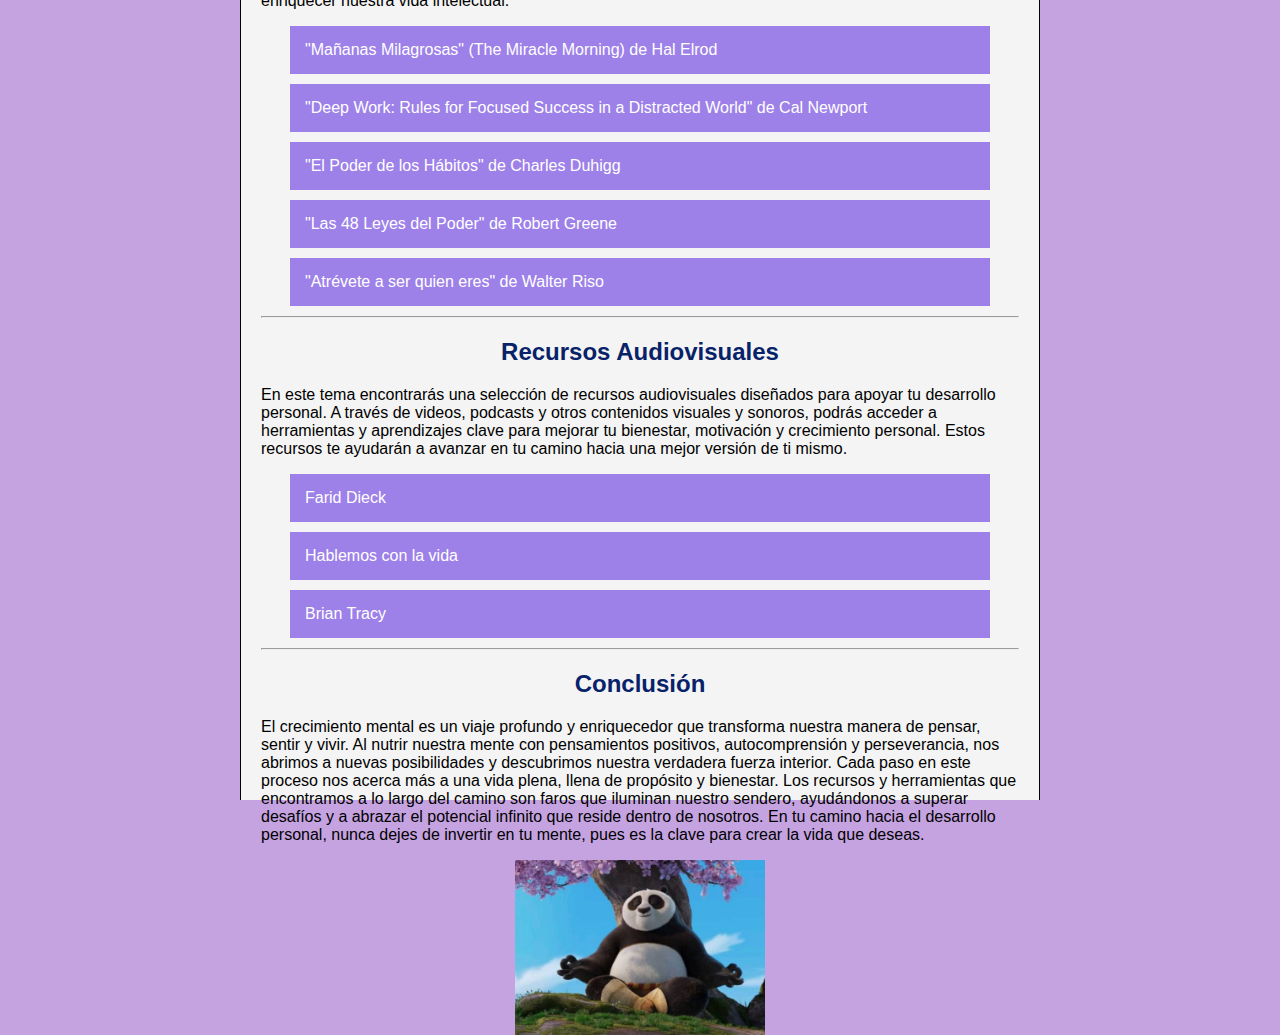
<file: html/mind.html>
<!DOCTYPE html>
<html lang="es">
<head>
    <meta charset="UTF-8">
    <meta name="viewport" content="width=device-width, initial-scale=1.0">
    <link rel="stylesheet" href="../css/stylemind.css">
    <title>Crecimiento Mental</title>
</head>
<body>
    
    <div class="main-mind">
        
        <div class="img-hero">
            <div class="hero-content">
                <h1>Crecimiento Mental</h1>
            </div>    
        </div>

        <p style="text-align: justify;">
            En esta vida, el desarrollo personal es clave para alcanzar una mayor claridad, paz interior y bienestar. Nuestro objetivo es proporcionarte herramientas, conocimientos y prácticas que te ayuden a mejorar tu mente, fortalecer tus emociones y transformar tu perspectiva. Aquí encontrarás recursos para cultivar una mentalidad positiva, gestionar tus pensamientos y afrontar los desafíos con mayor resiliencia.
            <br> <br>
            El Crecimiento mental no es solo un objetivo, sino un proceso continuo que te permite descubrir tu verdadero potencial. ¡Es hora de comenzar tu viaje hacia una mente más sana y fuerte! </p>
        <h2 style="color: #082269;">Temario:</h2>
        <section>
            <ol>
                <li><a href="home.html">Regresar!!</a></li>
                <li><a href="#tema-1">El Poder del Autoconocimiento: El Primer Paso para el Crecimiento Mental</a></li>
                <li><a href="#tema-2">La Resiliencia Emocional</a></li>
                <li><a href="#tema-3">Recursos Literarios</a></li>
                <li><a href="#tema-4">Recursos Audiovisuales</a></li>
                <li><a href="#tema-5">Conclusión</a></li>
            </ol>
            <hr style="border: 1px solid #333; margin-top: 20px; margin-bottom: 20px;">

        </section>

        <h2 id="tema-1" style="color: #082269;"><center>El Poder del Autoconocimiento </center></h2>
        <p>
            <p style="font-size: large;">“Conócete a ti mismo y conocerás el universo.” — Sócrates</p>
        <p> Esta famosa cita de Sócrates resalta la importancia fundamental del autoconocimiento. El viaje hacia el crecimiento mental comienza cuando nos tomamos el tiempo para explorar nuestra mente, emociones y creencias. El autoconocimiento no solo nos permite descubrir quiénes somos realmente, sino que también nos da el poder de tomar decisiones más conscientes, gestionar mejor nuestras emociones y vivir de manera más auténtica.</p>
        <h3 style="color: #491fac;">¿Por qué es tan importante conocerte a ti mismo?</h3>
        <p>El autoconocimiento es la base sobre la cual podemos construir todo lo demás. Si no entendemos cómo funcionamos internamente, no podremos tomar decisiones que nos lleven al lugar que deseamos en la vida. Al conocerte mejor, te conviertes en el director de tu propia vida, en lugar de dejarte llevar por los impulsos, las expectativas externas o los miedos.</p>
        <h3 style="color: #491fac;">¿Como desarrollar el Autoconocimiento?</h3>
        <p>Para desarrollar el autoconocimiento, es útil integrar prácticas diarias como la reflexión personal, que nos permite analizar nuestras experiencias y reacciones, ayudándonos a identificar patrones y motivaciones internas; la escucha activa, que nos brinda la oportunidad de recibir valioso feedback de los demás sobre cómo nos perciben, lo que puede revelar aspectos de nosotros mismos que no habíamos notado; y la meditación o mindfulness, que nos enseña a observar nuestros pensamientos y emociones sin juicio, promoviendo una mayor claridad mental y control emocional. A continuación, exploraremos estos enfoques con más detalle, para que puedas aplicar cada uno de ellos en tu vida y fortalecer tu autoconocimiento de manera efectiva.</p>
        <div class="acordeon">
            <div class="acordeon-item">
                <button class="acordeon-button">Reflexión Diaria: Conoce tu Mundo Interior</button>
                <div class="acordeon-content">
                    <p>La reflexión diaria es una herramienta poderosa para tomar conciencia de lo que ocurre en tu mente y en tu cuerpo. Al dedicar unos minutos al final del día para pensar en tus emociones, decisiones y reacciones, puedes ganar claridad sobre lo que realmente te importa y cómo actúas bajo diferentes circunstancias.
                        <br><br>
                        En lugar de simplemente revisar lo que sucedió en tu día, trata de explorar el "por qué" de tus pensamientos y comportamientos. ¿Qué te hizo sentir inseguro o entusiasta? ¿Por qué reaccionaste de esa forma en una conversación difícil? Este ejercicio de autoinvestigación te ayuda a identificar patrones y motiva un proceso de aprendizaje continuo.
                        <br><br>
                        <strong>¿Cómo hacerlo?</strong><br><br>
Puedes usar una libreta para escribir una breve entrada todos los días. No se trata de escribir un diario largo, sino de plantear preguntas clave sobre tus emociones y respuestas, como:
<br><br>
¿Qué aprendí hoy sobre mí mismo?<br><br>
¿En qué momento me sentí más auténtico o más falso?<br><br>
¿Hubo algo que me molestó o que me hizo sentir agradecido?
                    </p>
                    <hr style="border: 2px solid #333; margin-top: 20px; margin-bottom: 20px;">
                </div>
            </div>
         </div>
         <div class="acordeon">
            <div class="acordeon-item">
                <button class="acordeon-button">Escucha Activa: Reflexión a Través de los Otros</button>
                <div class="acordeon-content">
                    <p>El feedback de los demás puede ser una fuente invaluable para el autoconocimiento. A menudo, no somos completamente conscientes de cómo nuestras actitudes o comportamientos afectan a los demás. Pedir retroalimentación honesta a amigos, familiares o colegas puede ofrecerte una perspectiva externa y ayudarte a ver aspectos de ti mismo que pasan desapercibidos.
                        <br><br>
                        La clave aquí es la escucha activa: en lugar de reaccionar defensivamente o justificarte, intenta escuchar para entender, no para responder. El feedback que recibas, positivo o negativo, debe ser una oportunidad de aprendizaje. Este enfoque te permite ver cómo te perciben los demás y ajustar tu comportamiento si es necesario para alinearte mejor con tus propios valores y objetivos.
                        <br><br>
                        <strong>¿Cómo hacerlo? </strong><br><br>
                        Pide opiniones sinceras a personas de confianza y hazlo con un enfoque de apertura. Pregunta algo específico como:
                        <br><br>
                        "¿Cómo me comporté en la última reunión? ¿Hay algo que podría haber hecho diferente?"
                        <br><br>
                        "¿Alguna vez notaste que me frustro fácilmente en ciertas situaciones? ¿Cómo podría manejarlo mejor?"
                        <br><br>
                        Al hacer esto, busca patrones y temas comunes en los comentarios que recibas para identificar áreas de crecimiento.
                    </p>
                    <hr style="border: 2px solid #333; margin-top: 20px; margin-bottom: 20px;">

                </div>
            </div>
        </div>
        <div class="acordeon">
            <div class="acordeon-item">
                <button class="acordeon-button">Meditación y Mindfulness: Observa tu Mente sin Juicio</button>
                <div class="acordeon-content">
                    <p>Mindfulness (atención plena) y meditación son prácticas clave para desarrollar el autoconocimiento, ya que te enseñan a observar tus pensamientos y emociones en su estado más puro, sin juzgarlos. A menudo, las personas viven "en piloto automático", reaccionando a los estímulos sin ser plenamente conscientes de lo que sucede dentro de ellas. Practicar mindfulness te permite interrumpir ese ciclo y examinar lo que está ocurriendo en tu mente en tiempo real.
                        <br><br>
                        A través de la meditación, puedes aprender a detenerte y respirar antes de actuar, lo cual te da más control sobre cómo reaccionas ante los desafíos. Además, esta práctica te ayuda a observar patrones mentales recurrentes, como pensamientos negativos o ansiosos, y te permite manejarlos de manera más eficaz.
                        <br><br>
                        <strong>¿Cómo hacerlo? </strong> <br><br>
                        No es necesario que seas un experto en meditación para comenzar. Puedes empezar con sesiones cortas (5 a 10 minutos) enfocadas en la respiración. Observa cualquier pensamiento que surja y simplemente déjalo ir, sin engancharte. Con el tiempo, este hábito te permitirá comprender mejor tus emociones y reacciones automáticas, lo que facilitará tu crecimiento personal.</p>
                        <hr style="border: 2px solid #333; margin-top: 20px; margin-bottom: 20px;">

                    </div>
            </div>
        </div>
        <hr>
        <h2 id="tema-2" style="color: #082269;"><center>La Resiliencia Emocional </center></h2>
        <p>La resiliencia emocional es la capacidad que tenemos para enfrentar, adaptarnos y recuperarnos de situaciones difíciles o adversas sin dejar que nos derrumben. Se trata de mantener el equilibrio emocional ante el estrés, la tristeza, la frustración o cualquier desafío, y ser capaces de aprender y crecer a partir de esas experiencias. En otras palabras, es la habilidad para superar obstáculos emocionales de manera saludable y seguir adelante con una mentalidad positiva.</p>
        <h3 style="color: #491fac;">¿Por qué es importante la resiliencia emocional?</h3>
        <p>
            La resiliencia emocional no significa que no vayamos a sentir dolor o tristeza en momentos difíciles. Es natural experimentar estas emociones cuando atravesamos retos o pérdidas. Sin embargo, la resiliencia nos permite recuperarnos rápidamente y no quedarnos atrapados en esas emociones. Nos ayuda a:
            <br><br>
            <strong>Gestionar el estrés y la ansiedad: </strong> Ser resilientes no significa evitar el estrés, sino aprender a manejarlo de manera efectiva.
            <br><br> 
            <strong>Mejorar la autoestima: </strong> La resiliencia está ligada a la capacidad de mantener la confianza en uno mismo, incluso cuando las cosas no salen como se espera.
            <br><br>    
            <strong>Desarrollar una mentalidad positiva: </strong> Ayuda a encontrar oportunidades de crecimiento en las adversidades, lo que fortalece la mente y promueve una visión más optimista de la vida.
            <br><br>
            <strong>Fomentar relaciones saludables: </strong> La resiliencia también mejora nuestra capacidad de manejar conflictos en las relaciones y construir vínculos más fuertes.        </p>

        <h3 style="color: #491fac;" >Cómo desarrollar la resiliencia emocional:</h3>
        <p>
            <strong>Aceptar las emociones: </strong> La resiliencia emocional comienza con aceptar nuestras emociones tal como son. No se trata de ignorar el dolor, sino de sentirlo sin dejar que nos controle. La autoaceptación es clave para no quedarnos atrapados en pensamientos negativos.
            <br><br>
            <strong>Desarrollar una mentalidad de crecimiento: </strong> Las personas resilientes tienen una mentalidad de crecimiento, lo que significa que ven los fracasos y desafíos como oportunidades para aprender y mejorar, no como algo definitivo o negativo.
            <br><br> 
            <strong>Cultivar el autocuidado: </strong> Mantener un buen equilibrio emocional requiere cuidar tanto la mente como el cuerpo. El autocuidado a través de la meditación, el ejercicio físico, el descanso adecuado y una dieta equilibrada refuerza nuestra capacidad para lidiar con el estrés.
            <br><br>
            <strong>Establecer redes de apoyo: </strong> Las relaciones saludables son un pilar fundamental de la resiliencia. Tener amigos o familiares que nos apoyen, escuchar y compartir nuestras emociones, nos ayuda a sentirnos respaldados y menos aislados.
            <br><br>
            <strong>Practicar la gratitud: </strong> Centrarse en lo positivo, incluso en tiempos difíciles, es una herramienta poderosa para fortalecer la resiliencia. La gratitud nos permite reconocer lo que tenemos y lo que hemos superado, lo cual mejora nuestra perspectiva.
            <br><br>
            <strong>Tomarse el tiempo para reflexionar:  </strong>Reflexionar sobre las experiencias difíciles nos permite comprender qué hemos aprendido de ellas. Esto no solo ayuda a sanar, sino también a ganar sabiduría que nos prepara para enfrentar desafíos futuros.        </p>
            <hr>
        <h2 id="tema-3" style="color: #082269;"><center>Recursos Literarios </center></h2>
            <p>En el camino del desarrollo mental, las palabras tienen un poder transformador. Los recursos literarios, esas herramientas estilísticas que los escritores emplean para dar forma a sus ideas, no solo enriquecen los textos, sino que también pueden ser un aliado valioso para expandir nuestra mente y comprensión del mundo. Ya sea a través de metáforas, analogías o simbolismos, los recursos literarios nos invitan a pensar de manera más profunda, a ver más allá de lo evidente y a conectar con ideas complejas de una manera accesible y emocionante. Al incorporar estos recursos en nuestra lectura o escritura, podemos fortalecer nuestra creatividad, mejorar nuestra capacidad crítica y potenciar nuestra habilidad para comprender y expresar pensamientos de manera más clara y poderosa. En este apartado, exploraremos cómo ciertos recursos literarios pueden ser utilizados como herramientas para potenciar nuestro crecimiento mental y enriquecer nuestra vida intelectual.</p>
            <div class="acordeon">
                <div class="acordeon-item">
                    <button class="acordeon-button">"Mañanas Milagrosas" (The Miracle Morning) de Hal Elrod</button>
                    <div class="acordeon-content">
                            <p>"Mañanas Milagrosas" (The Miracle Morning) de Hal Elrod propone transformar tu vida a través de una rutina matutina estructurada. Elrod sostiene que mejorar cómo comienzas el día impacta positivamente en tu productividad, bienestar y desarrollo personal. La clave está en adoptar seis hábitos matutinos, conocidos como SAVERS:
                            <br><br>
                            S = Silencio: Practica meditación o mindfulness para calmar la mente.
                            <br><br>
                            A = Afirmaciones: Repite frases positivas para fortalecer tu confianza y mentalidad.
                            <br><br>
                            V = Visualización: Imagina tus metas alcanzadas para aumentar la motivación.
                            <br><br>
                            E = Ejercicio: Activa tu cuerpo para mejorar energía y concentración.
                            <br><br>
                            R = Lectura: Lee libros de desarrollo personal para nutrir tu mente.
                            <br><br>
                            S = Escritura: Escribe en un diario para reflexionar y organizar tus pensamientos.
                            <br><br>
                            Elrod sugiere que, al integrar estos hábitos en tu rutina diaria, especialmente por la mañana, puedes crear una mentalidad positiva y productiva. Incluso comenzar con 6 minutos (1 minuto por hábito) puede marcar una diferencia significativa en tu vida.</p>
                            <hr style="border: 2px solid #333; margin-top: 20px; margin-bottom: 20px;">

                    </div>
                </div>
            </div>
            <div class="acordeon">
                <div class="acordeon-item">
                    <button class="acordeon-button">"Deep Work: Rules for Focused Success in a Distracted World" de Cal Newport</button>
                    <div class="acordeon-content">
                        <p>"Deep Work: Rules for Focused Success in a Distracted World" de Cal Newport explora cómo la habilidad de concentrarse profundamente en tareas importantes, sin distracciones, es esencial para alcanzar el éxito en un mundo lleno de interrupciones constantes. Newport diferencia entre trabajo profundo (concentrado y de alto valor) y trabajo superficial (tareas rutinarias y de bajo impacto).
                            <br><br>
                            El libro destaca que el trabajo profundo es una habilidad rara y valiosa, y proporciona estrategias para cultivarlo, como establecer bloques de tiempo sin distracciones, eliminar las interrupciones digitales y crear rituales de inicio y cierre. Newport enfatiza que, para lograr un trabajo realmente significativo, es necesario enfocarse en tareas complejas y mantener un equilibrio entre concentración intensa y descanso adecuado.
                            <br><br>    
                            En resumen, Deep Work es una guía para aumentar la productividad y alcanzar un mayor nivel de éxito personal y profesional mediante la concentración total en lo que realmente importa, evitando la dispersión y las distracciones.</p>
                            <hr style="border: 2px solid #333; margin-top: 20px; margin-bottom: 20px;">

                        </div>
                </div>
            </div>
            <div class="acordeon">
                <div class="acordeon-item">
                    <button class="acordeon-button">"El Poder de los Hábitos" de Charles Duhigg</button>
                    <div class="acordeon-content">
                        <p>
                            "El Poder de los Hábitos" de Charles Duhigg explora cómo los hábitos influyen en nuestra vida diaria y cómo podemos cambiarlos para mejorar nuestra productividad, salud y bienestar. Duhigg explica que todos los hábitos siguen un ciclo de señal, rutina y recompensa, y que entender este ciclo es clave para modificar los hábitos. En lugar de intentar eliminar un mal hábito, la clave está en reemplazarlo por uno más positivo.
                            <br><br>
                            El libro destaca la importancia de la repetición para reforzar hábitos, la influencia de las personas que nos rodean y cómo pequeños cambios pueden generar grandes resultados a largo plazo. Duhigg también explica la neurociencia detrás de los hábitos, mostrando que estos se almacenan en el cerebro y se vuelven automáticos con el tiempo.</p>
                            <hr style="border: 2px solid #333; margin-top: 20px; margin-bottom: 20px;">

                        </div>
                </div>
            </div>
            <div class="acordeon">
                <div class="acordeon-item">
                    <button class="acordeon-button">"Las 48 Leyes del Poder" de Robert Greene</button>
                    <div class="acordeon-content">
                        <p>"Las 48 Leyes del Poder" de Robert Greene es un manual sobre cómo adquirir, mantener y utilizar el poder en diversas situaciones sociales y profesionales. A través de 48 leyes basadas en ejemplos históricos, el autor describe estrategias de manipulación, influencia y control, enfatizando la importancia de la percepción, el sigilo y la adaptación.
                            <br><br>
                            Algunas de las leyes más destacadas incluyen:
                            <br><br>
                            Ley 1: "Nunca opacarás al maestro", que sugiere no amenazar a quienes tienen más poder que tú.
                            <br><br>
                            Ley 3: "Oculta tus intenciones", para evitar que los demás anticipen tus movimientos.
                            <br><br>
                            Ley 15: "Destruye por completo a tu enemigo", para asegurar que no haya resistencia futura.
                            <br><br>
                            Ley 33: "Descubre las debilidades de los demás", aprovechando la información para ganar ventaja.
                            <br><br>
                            El libro también aborda el poder de la percepción, la manipulación psicológica y la importancia de las alianzas estratégicas. Aunque algunas de sus estrategias son vistas como despiadadas, es una obra clave para entender cómo las personas operan en el juego del poder, especialmente en entornos competitivos como los negocios o la política.</p>
                            <hr style="border: 2px solid #333; margin-top: 20px; margin-bottom: 20px;">

                        </div>
                </div>
            </div>
            <div class="acordeon">
                <div class="acordeon-item">
                    <button class="acordeon-button">"Atrévete a ser quien eres" de Walter Riso</button>
                    <div class="acordeon-content">
                        <p>"Atrévete a ser quien eres" de Walter Riso es un libro que promueve la autenticidad y la autoaceptación como claves para una vida plena. Riso nos invita a liberarnos de las expectativas sociales y familiares para ser fieles a nosotros mismos, destacando que la verdadera felicidad se alcanza cuando dejamos de ser lo que los demás esperan y comenzamos a vivir según nuestros propios valores y deseos.
                            <br><br>
                            El autor también aborda cómo superar miedos y creencias limitantes que nos impiden ser auténticos, y ofrece herramientas para mejorar la autoestima, establecer límites saludables y tomar decisiones más alineadas con lo que realmente somos. En resumen, es una llamada a romper con las máscaras, aceptar nuestras imperfecciones y vivir una vida más libre y satisfactoria, basada en la autoaceptación y la autenticidad.</p>
                            <hr style="border: 2px solid #333; margin-top: 20px; margin-bottom: 20px;">

                        </div>
                </div>
            </div>
            <hr>
            <h2 id="tema-4" style="color: #082269;"><center>Recursos Audiovisuales </center></h2>
            <p>En este tema encontrarás una selección de recursos audiovisuales diseñados para apoyar tu desarrollo personal. A través de videos, podcasts y otros contenidos visuales y sonoros, podrás acceder a herramientas y aprendizajes clave para mejorar tu bienestar, motivación y crecimiento personal. Estos recursos te ayudarán a avanzar en tu camino hacia una mejor versión de ti mismo.</p>
            
            <div class="acordeon">
                <div class="acordeon-item">
                    <button class="acordeon-button">Farid Dieck</button>
                    <div class="acordeon-content">
                        <p>Farid Dieck es un reconocido coach y conferencista en el ámbito del desarrollo personal, especializado en mejorar la mentalidad y el liderazgo. A través de sus charlas, videos y programas, ofrece valiosas herramientas para fortalecer la mentalidad, aumentar la motivación y superar bloqueos emocionales. Su enfoque directo y práctico lo convierte en un recurso ideal para quienes buscan mejorar su bienestar mental y alcanzar su máximo potencial. Puedes acceder a su contenido en su canal de YouTube <a href="https://www.youtube.com/@FaridDieckOficial">aquí</a>.</p>                     
                        <hr style="border: 2px solid #333; margin-top: 20px; margin-bottom: 20px;">
                    </div>
                </div>
            </div>

            <div class="acordeon">
                <div class="acordeon-item">
                    <button class="acordeon-button">Hablemos con la vida</button>
                    <div class="acordeon-content">
                        <p>Hablemos con la Vida es un canal de YouTube dedicado al desarrollo personal y la superación. A través de videos motivacionales, consejos prácticos y reflexiones profundas, busca inspirar a las personas a mejorar su bienestar emocional, mental y físico. Este canal se ha convertido en un valioso recurso para quienes desean fortalecer su mentalidad, encontrar soluciones a sus desafíos personales y alcanzar una vida más plena. Puedes descubrir más contenido en su canal de YouTube <a href="https://www.youtube.com/@hablemosconlavida">aquí</a>.</p>
                        <hr style="border: 2px solid #333; margin-top: 20px; margin-bottom: 20px;">
                    </div>
                </div>
            </div>

            <div class="acordeon">
                <div class="acordeon-item">
                    <button class="acordeon-button">Brian Tracy</button>
                    <div class="acordeon-content">
                        <p>
                            Brian Tracy es uno de los principales expertos en desarrollo personal y éxito profesional. A lo largo de su carrera, ha ofrecido valiosos recursos sobre liderazgo, establecimiento de metas, productividad y motivación. Sus libros, conferencias y seminarios son una fuente de inspiración para aquellos que buscan mejorar su mentalidad y alcanzar sus objetivos. Puedes acceder a una playlist en español <a href="https://youtu.be/zUxj7J8HttM?si=vr7x7_jD6-zYtYb6">aquí</a>.</p>
                        <hr style="border: 2px solid #333; margin-top: 20px; margin-bottom: 20px;">
                    </div>
                </div>
            </div>
            <hr>
            <h2 id="tema-5" style="color: #082269;"><center>Conclusión </center></h2>
            <p>El crecimiento mental es un viaje profundo y enriquecedor que transforma nuestra manera de pensar, sentir y vivir. Al nutrir nuestra mente con pensamientos positivos, autocomprensión y perseverancia, nos abrimos a nuevas posibilidades y descubrimos nuestra verdadera fuerza interior. Cada paso en este proceso nos acerca más a una vida plena, llena de propósito y bienestar. Los recursos y herramientas que encontramos a lo largo del camino son faros que iluminan nuestro sendero, ayudándonos a superar desafíos y a abrazar el potencial infinito que reside dentro de nosotros. En tu camino hacia el desarrollo personal, nunca dejes de invertir en tu mente, pues es la clave para crear la vida que deseas.</p>
            
            <div class="content-panda-end">
             <div class="po-end">
                
            </div>   
            </div>
              
    </div>

    <script src="../js/acordeon.js" defer></script>
</body>
</html>
</file>
<file: style.css>
html{
    box-sizing: border-box;
    font-family: sans-serif;
    
}

*,
*::after,
*::before{
    box-sizing: inherit;
}

body {
    margin: 0;
    
}

/* estilos del header */

.header {
    background-color: skyblue;
    display: flex;
    justify-content: center;
    align-items: center;
    width: auto;
    height: 5rem;
}

.title {
    text-align: center;
}

/* presentaciones de los temas  */

.presentation {
    position: fixed;
    
    top: 0;
    left: 0;
    height: 100%;
    width: 100%;
    z-index: 995;
    background-color: #AED7ED;
    transition: transform 500ms ease-in;          
    display: flex;

}

/* po xd */

.po-png {
    height: 35rem;
    width: 40rem;
    position: absolute;
    display: block;
    opacity: 1;
    z-index: 990;
    bottom: 2rem;
    right: 1.5rem;
    z-index: 995; 
                                                  
}

.po-img {
    display: none;
    height: 35rem;
    width: 30rem;
    position: absolute;
    z-index: 990;
    bottom: 1.5rem;
    right: 6rem;
    z-index: 995; 
}

.po-png img {
    width: 100%;
    height: 100%;
    ;
}

.po-img img {
    width: 100%;
    height: 100%;
    ;
}

.none {
    display: none;
}

.block {
    display: block;
}

.po-words {
    z-index: 995;
    width: 50%;
    position: absolute;
    left: 5%;
    top: 25%;
    background-color: #F7F3E3;
    padding: 0.5rem;
    display: flex;
    box-shadow: 3.5px 3.5px 2.5px #757575;
}

/* animaciones :3 */


.mover-left {
    transform: translate(-100%, 0);
}

/* boton de next  */

.boton-next {
    position: absolute;
    z-index: 995;
    display: none;
    top: 30%;
    right: 45%;
    height: 3rem;
    width: 50%;
    background-color: #3B352B;
    color: #F7F3E3;
    cursor: pointer;
    justify-content: center;
    align-items: center;
    box-shadow: 3.5px 3.5px 2.5px #757575;
}

/* acordeon */

.acordeon {
    width: 100%;
    max-width: 600px;
    margin: 0 auto;       
}

.acordeon-item {
    margin-bottom: 10px;
}

.acordeon-button {
    width: 100%;
    padding: 15px;
    background-color: #007BFF;
    color: white;
    border: none;
    text-align: left;
    font-size: 16px;
    cursor: pointer;
    transition: background-color 0.3s ease;
}

.acordeon-button:hover {
    background-color: #0056b3;
}

.acordeon-content {
    max-height: 0;
    overflow: hidden;
    background-color: #f1f1f1;
    transition: max-height 0.3s ease;
}

.acordeon-content p {
    padding: 15px;
}

/* contenido fisico */


.home {
    position: fixed;
    z-index: 995;
    top: 0;
    left: 0;
    height: 100%;
    width: 100%;
    display: flex;
    justify-content: center;
    background-color: #ec9ebf;
} 

.cont-fisic {
    border-right: 1px solid #3B352B;
    position: absolute;
    display: flex;
    justify-content: center;
    top: 20%;
    left: 5%;
    height: 20rem;
    width: 30%;
}

.cont-mind {
    display: flex;
    justify-content: center;
    position: absolute;
    top: 20%;
    left: 36%;
    height: 20rem;
    width: 30%;
}

.btn-fisic {
    width: 10rem;
    height: 3rem;
    background-color: #d8568c;     
    border: 1px solid black;             
    color: inherit;       
    padding: 0;              
    font: inherit;            
    cursor: pointer;
    position: absolute;
    bottom: 5%;
    box-shadow: 3.5px 3.5px 2.5px #757575;
}

.btn-fisic:hover {
    background-color: #ec307e;
    box-shadow: none;
}

.btn-mind {

    width: 10rem;
    height: 3rem;
    background-color: #d8568c;     
    border: 1px solid black;             
    color: inherit;       
    padding: 0;              
    font: inherit;            
    cursor: pointer;
    position: absolute;
    bottom: 5%;
    box-shadow: 3.5px 3.5px 2.5px #757575;
}

.btn-mind:hover {
    background-color: #ec307e;
    box-shadow: none;
}

.p-fisic,
.p-mind {
    position: absolute;
    top: 21%;
}

.arbol {
    background-image: url(img/arbolxd.png);
    background-repeat: no-repeat;
    background-size: cover;
    background-position: center;
    position: absolute;
    right: 20px;
    top: 13%;
    width: 400px;
    height: 450px;
}
</file>
<file: css/styleFisic.css>
html{
    box-sizing: border-box;
    font-family: sans-serif;
    background-color: #d18471;
    display: flex;
    justify-content: center;

}

*,
*::after,
*::before{
    box-sizing: inherit;
}

body {
    margin: 0;
    padding: 0;
}

.main-fisic {
    border-left: 1px solid black;
    border-right: 1px solid black;
    background-color: #f4f4f4;
    width: 50rem;
    padding: 1rem;
    padding-top: 0;
    height: 3750px;
    position: relative;
}

.btn-back {
    text-decoration: none;
    color: inherit;
    border: 1px solid black;
    width: 3rem;
    height: 3rem;
    cursor: pointer;
    position: fixed;
    right: 14%;
    top: 85%;
}

.img-hero {
    background-image: url(../img/toji.png);
    background-repeat: no-repeat;
    background-size: cover;
    background-position: center;
    color: white;
    display: flex;  
    justify-content: center;
    align-items: center;
    text-align: center;
    height: 100vh;
    position: sticky;
    padding: 20px;
    border: 20px solid #d16b52;
    border-radius: 5%;
    /* 992b18*/
}

.hero-content {
    position: sticky;
    top: 0;
    z-index: 10;
    background: rgba(0, 0, 0, 0.5); 
    padding: 20px;
    border-radius: 10px;
}

.acordeon {
    width: 100%;
    max-width: 700px;
    margin: 0 auto;       
}

.acordeon-item {
    margin-bottom: 10px;
}

.acordeon-button {
    width: 100%;
    padding: 15px;
    background-color: #c74d49;
    color: white;
    border: none;
    text-align: left;
    font-size: 16px;
    cursor: pointer;
    transition: background-color 0.3s ease;
}

.acordeon-button:hover {
    background-color: #c01d18;
}

.acordeon-content {
    max-height: 0;
    overflow: hidden;
    background-color: #f1f1f1;
    transition: max-height 0.3s ease;
}

.acordeon-content p {
    padding: 15px;
}
</file>
<file: css/stylemind.css>
html{
    box-sizing: border-box;
    font-family: sans-serif;
    display: flex;
    justify-content: center;
    background-color: #C5A3E1;
}

*,
*::after,
*::before{
    box-sizing: inherit;
}

body {
    margin: 0;
    padding: 0;
 
}

.main-mind {
    border-left: 1px solid black;
    border-right: 1px solid black;
    padding: 1rem;
    padding-top: 0;
    width: 50rem;
    height: 4000px;
    /*box-shadow: 3.5px 3.5px 2.5px #757575;*/
    background-color: #f4f4f4;
    padding: 20px;
    min-height: 2500px; 
}

.btn-back {
    text-decoration: none;
    color: inherit;
    border: 1px solid black;
    width: 3rem;
    height: 3rem;
    cursor: pointer;
    position: fixed;
    right: 14%;
    top: 85%;
}

.img-hero {
    background-image: url(../img/tortuga2.jpeg);
    background-repeat: no-repeat;
    background-size: cover;
    background-position: center;
    color: white;
    display: flex;  
    justify-content: center;
    align-items: center;
    text-align: center;
    height: 100vh;
    position: sticky;
    padding: 20px;
    border: 20px solid#C5A3E1;
    border-radius: 5%;
}

.hero-content {
    position: sticky;
    top: 0;
    z-index: 10;
    background: rgba(0, 0, 0, 0.5); 
    padding: 20px;
    border-radius: 10px;
}

.acordeon {
    width: 100%;
    max-width: 700px;
    margin: 0 auto;       
}

.acordeon-item {
    margin-bottom: 10px;
}

.acordeon-button {
    width: 100%;
    padding: 15px;
    background-color: #9d81e9;
    color: white;
    border: none;
    text-align: left;
    font-size: 16px;
    cursor: pointer;
    transition: background-color 0.3s ease;
}

.acordeon-button:hover {
    background-color: #7042ee;
}

.acordeon-content {
    max-height: 0;
    overflow: hidden;
    background-color: #f1f1f1;
    transition: max-height 0.3s ease;
}

.acordeon-content p {
    padding: 15px;
}

.content-panda-end {
    display: flex;
    justify-content: center;
}

.po-end  {
    background-image: url(../img/poxd.png);
    width:  250px;
    height: 175px;
    background-repeat: no-repeat;
    background-size: cover;
    background-position: center;
}
</file>
